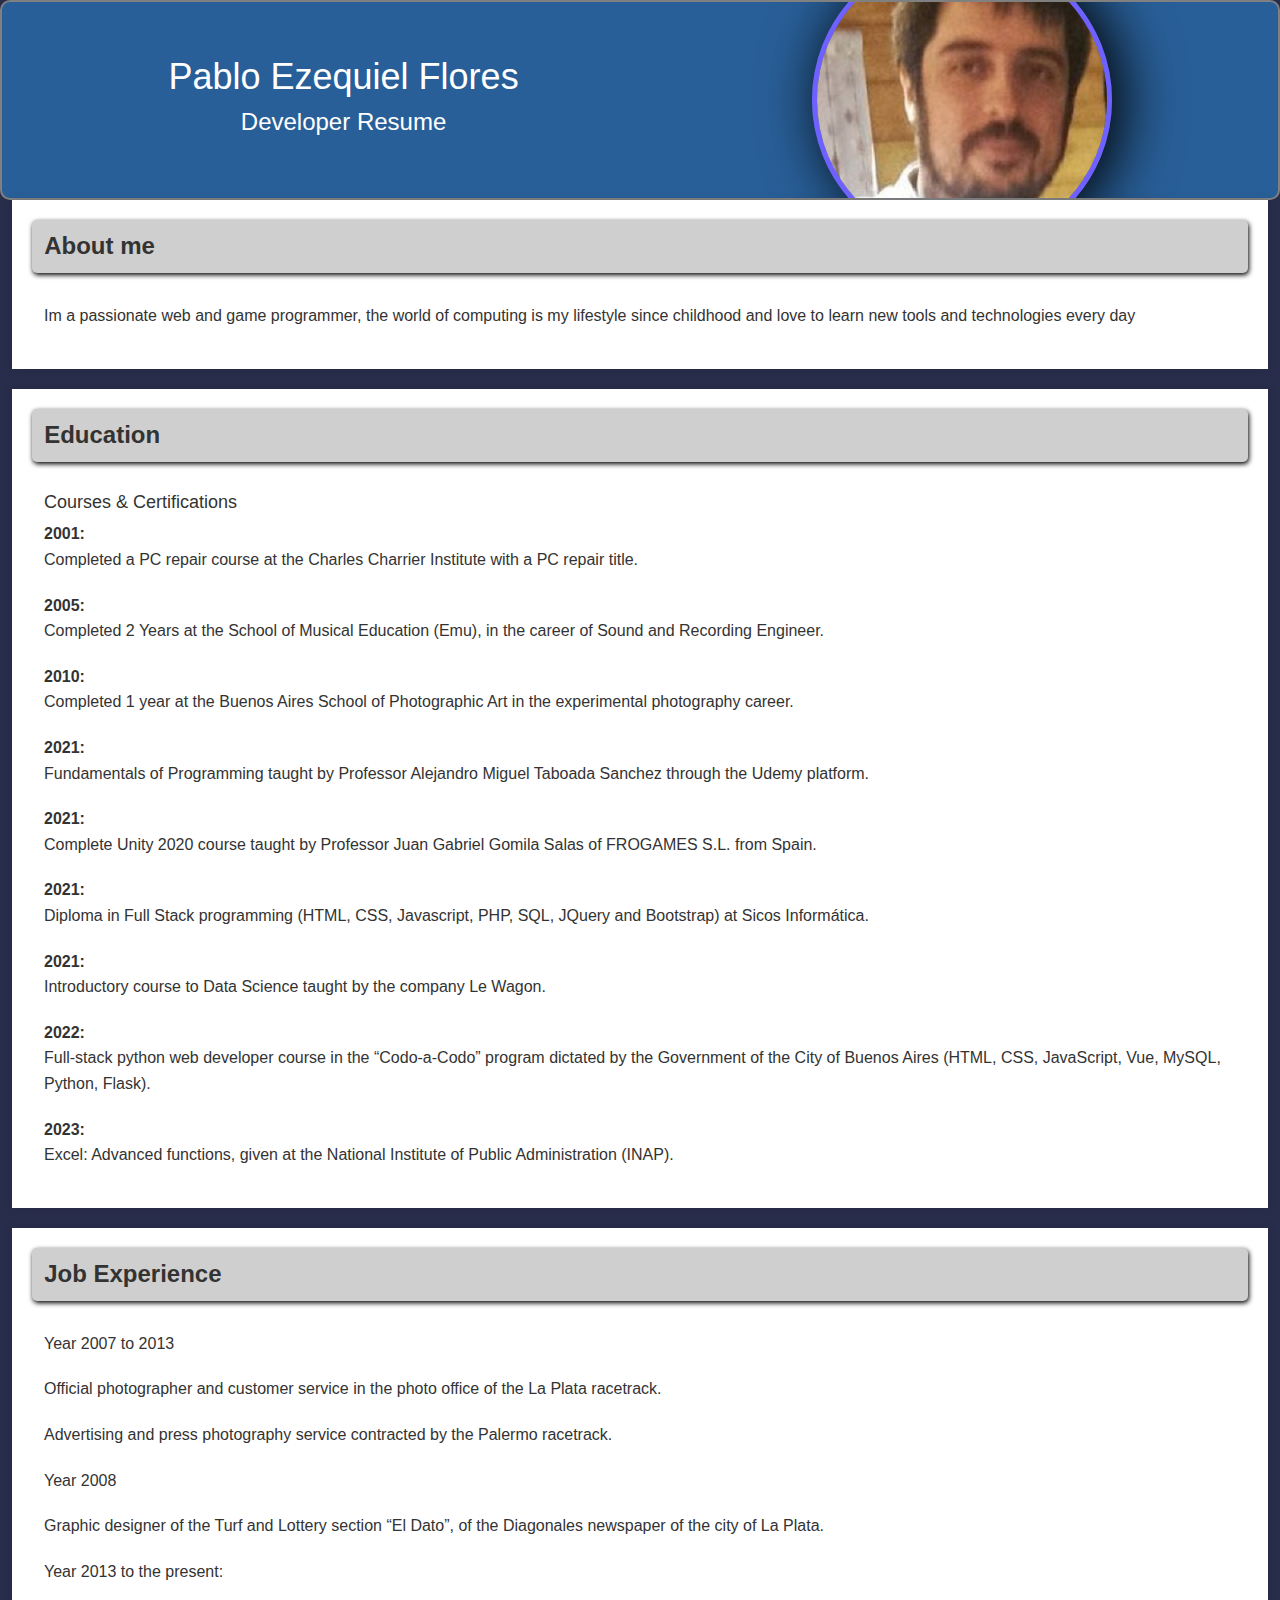
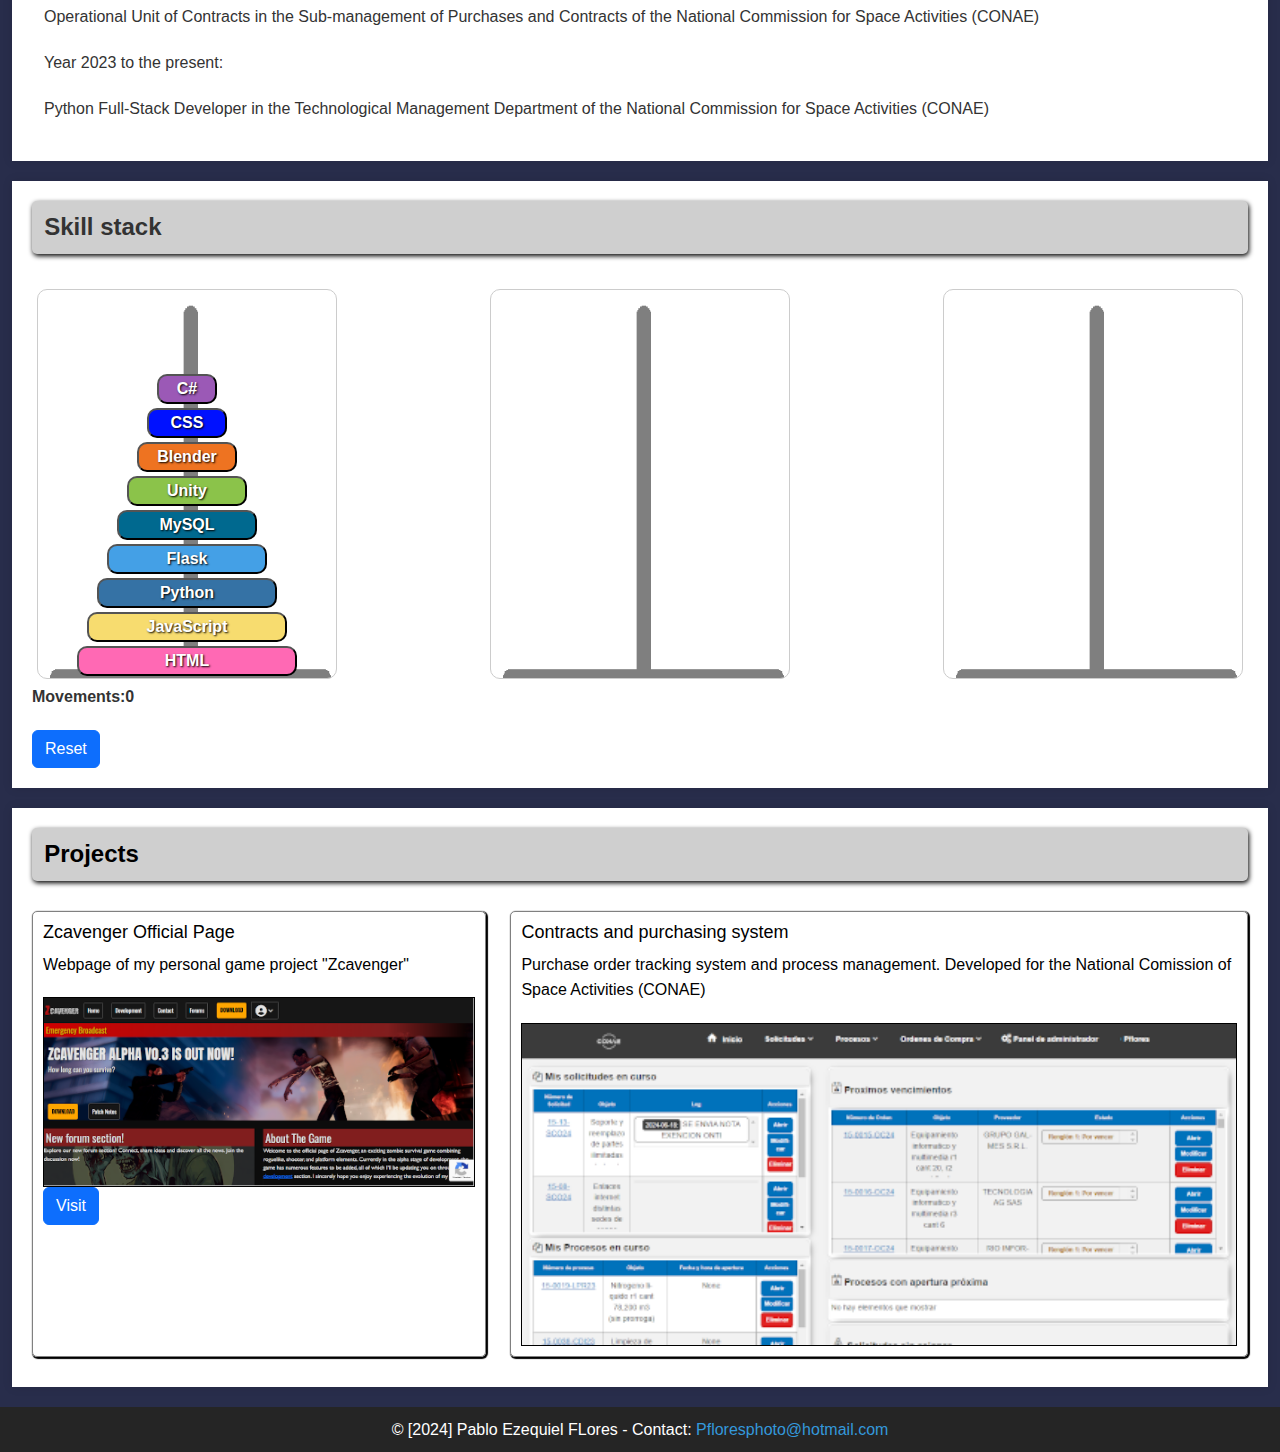
<file: Index.html>
<!DOCTYPE html>
<html lang="es">

<head>
    <meta charset="UTF-8">
    <meta name="viewport" content="width=device-width, initial-scale=1.0">
    <title>Pablo Ezequiel Flores - Dev resume</title>
    <link href="https://cdn.jsdelivr.net/npm/bootstrap@5.3.3/dist/css/bootstrap.min.css" rel="stylesheet"
        integrity="sha384-QWTKZyjpPEjISv5WaRU9OFeRpok6YctnYmDr5pNlyT2bRjXh0JMhjY6hW+ALEwIH" crossorigin="anonymous">

    <link rel="stylesheet" href="Styles/styles.css">
    <link rel="stylesheet" href="Styles/game.css">

</head>

<body>
    <header class="profile-header">
        <div>
            <h1>Pablo Ezequiel Flores</h1>
            <h2>Developer Resume</h2>
        </div>
        <div>
            <img src="Img/pablo.jpg" alt="Foto de perfil" class="profile-picture">

        </div>
    </header>
    <main class="container-fluid">
        <section id="about">
            <h2>About me</h2>
            <p class="container-fluid">Im a passionate web and game programmer, the world of computing is my lifestyle since childhood and love
                to learn new tools and technologies every day </p>
        </section>
        <section id="education">
            <h2>Education</h2>
            <ul class="container-fluid">
                <li>
                    <h3>Courses & Certifications</h3>
                    <ul>
                        <li><b>2001:</b>
                            <p>Completed a PC repair course at the Charles Charrier Institute with a PC repair title.
                            </p>
                        </li>
                        <li>
                            <b>2005:</b>
                            <p>Completed 2 Years at the School of Musical Education (Emu), in the career of Sound and
                                Recording Engineer.</p>
                        </li>
                        <li>
                            <b>2010:</b>
                            <p>Completed 1 year at the Buenos Aires School of Photographic Art in the experimental
                                photography career.</p>
                        </li>
                        <li><b>2021:</b>
                            <p>Fundamentals of Programming taught by Professor Alejandro Miguel Taboada Sanchez through
                                the Udemy platform.
                            </p>
                        </li>
                        <li><b>2021:</b>
                            <p>Complete Unity 2020 course taught by Professor Juan Gabriel Gomila Salas of FROGAMES S.L.
                                from Spain.</p>
                        </li>
                        <li>
                            <b>2021:</b>
                            <p>Diploma in Full Stack programming (HTML, CSS, Javascript, PHP, SQL, JQuery and Bootstrap)
                                at Sicos Informática.</p>
                        </li>
                        <li>
                            <b>2021:</b>
                            <p>Introductory course to Data Science taught by the company Le Wagon.</p>
                        </li>
                        <li><b>2022:</b>
                            <p>Full-stack python web developer course in the “Codo-a-Codo” program dictated by the
                                Government of the City of Buenos Aires (HTML, CSS, JavaScript, Vue, MySQL, Python,
                                Flask).</p>
                        </li>
                        <li><b>2023:</b>
                            <p>Excel: Advanced functions, given at the National Institute of Public Administration
                                (INAP).</p>
                        </li>

                    </ul>
                </li>
            </ul>
        </section>
        <section id="experience">
            <h2>Job Experience</h2>
            <ul class="container-fluid">
                <li>
                    <ul>
                        <p>Year 2007 to 2013</p>
                        <li>
                            <p>Official photographer and customer service in the photo office of the La Plata racetrack.
                            </p>
                        </li>
                        <li>
                            <p>Advertising and press photography service contracted by the Palermo racetrack. </p>
                        </li>
                    </ul>
                </li>
                <li>
                    <p>Year 2008</p>
                    <ul>
                        <li>
                            <p>Graphic designer of the Turf and Lottery section “El Dato”, of the Diagonales newspaper
                                of the city of La Plata.</p>
                        </li>
                    </ul>

                </li>
                <li>
                    <p>Year 2013 to the present:</p>
                    <ul>
                        <li>
                            <p>Operational Unit of Contracts in the Sub-management of Purchases and Contracts of the
                                National Commission for Space Activities (CONAE)</p>
                        </li>
                    </ul>

                </li>
                <li>
                    <p>Year 2023 to the present:</p>
                    <ul>
                        <li>
                            <p>Python Full-Stack Developer in the Technological Management Department of the National
                                Commission for Space Activities (CONAE)</p>
                        </li>
                    </ul>

                </li>
            </ul>
        </section>

        <section id="skills">
            <h2>Skill stack</h2>

            <div class="game-container" id="game-container">

                <div class="tower" id="tower-a">
                    <button class="disk html" data-tech="HTML" data-size="9">HTML</button>
                    <button class="disk javascript" data-tech="JavaScript" data-size="8">JavaScript</button>
                    <button class="disk python" data-tech="Python" data-size="7">Python</button>
                    <button class="disk flask" data-tech="Flask" data-size="6">Flask</button>
                    <button class="disk mysql" data-tech="MySQL" data-size="5">MySQL</button>
                    <button class="disk unity" data-tech="Unity" data-size="4">Unity</button>
                    <button class="disk blender" data-tech="Blender" data-size="3">Blender</button>
                    <button class="disk css" data-tech="Css" data-size="2">CSS</button>
                    <button class="disk csharp" data-tech="C#" data-size="1">C#</button>
                </div>
                <div class="tower" id="tower-b"></div>
                <div class="tower" id="tower-c"></div>
            </div>
            <div style="display: flex; flex-direction: row; align-items: center;">
                <p>
                    <b>Movements: </b>
                </p>
                <p><b id="move-counter"></b></p>
            </div>
            <div>
                <button class="btn btn-primary" id="reset-button" onclick="reset()">Reset</button>
            </div>

        </section>
        <section id="projects">
            <h2>Projects</h2>
            <ul>
                <li>
                    <h3>Zcavenger Official Page</h3>
                    <p>Webpage of my personal game project "Zcavenger" </p>
                    <img src="Img/zcavenger_page.png">
                    <a href="www.zcavenger.com"><button class="btn btn-primary">Visit</button></a>
                </li>
                <li>
                    <h3>Contracts and purchasing system </h3>
                    <p>Purchase order tracking system and process management. Developed for the National Comission of
                        Space Activities (CONAE) </p>
                    <img src="Img/conae.png">

                </li>
            </ul>
        </section>
    </main>
    <footer>
        <p>&copy; [2024] Pablo Ezequiel FLores - Contact: <a href="mailto:pfloresphoto@hotmail.com">Pfloresphoto@hotmail.com</a></p>
        
    </footer>
</body>

<script src="https://cdn.jsdelivr.net/npm/bootstrap@5.3.3/dist/js/bootstrap.bundle.min.js"
    integrity="sha384-YvpcrYf0tY3lHB60NNkmXc5s9fDVZLESaAA55NDzOxhy9GkcIdslK1eN7N6jIeHz"
    crossorigin="anonymous"></script>

<script src="Scripts/scripts.js"></script>

</html>
</file>
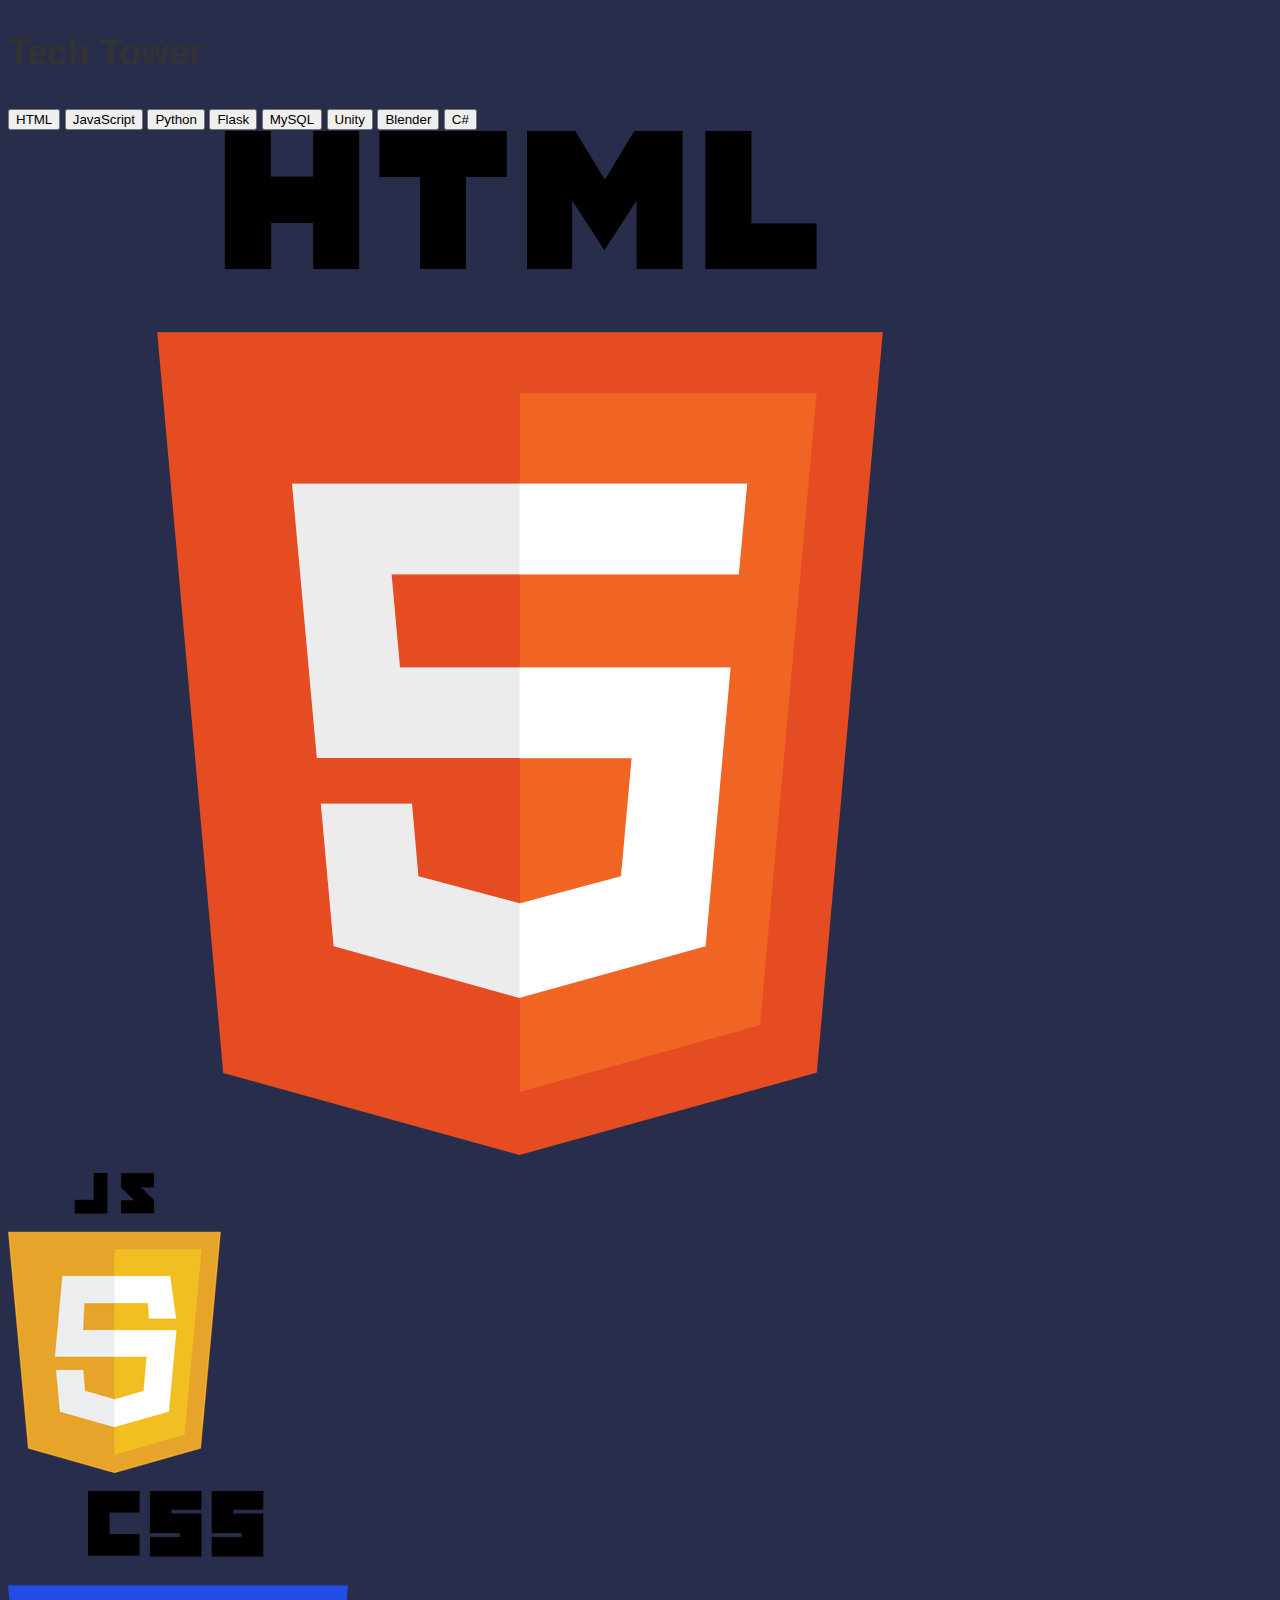
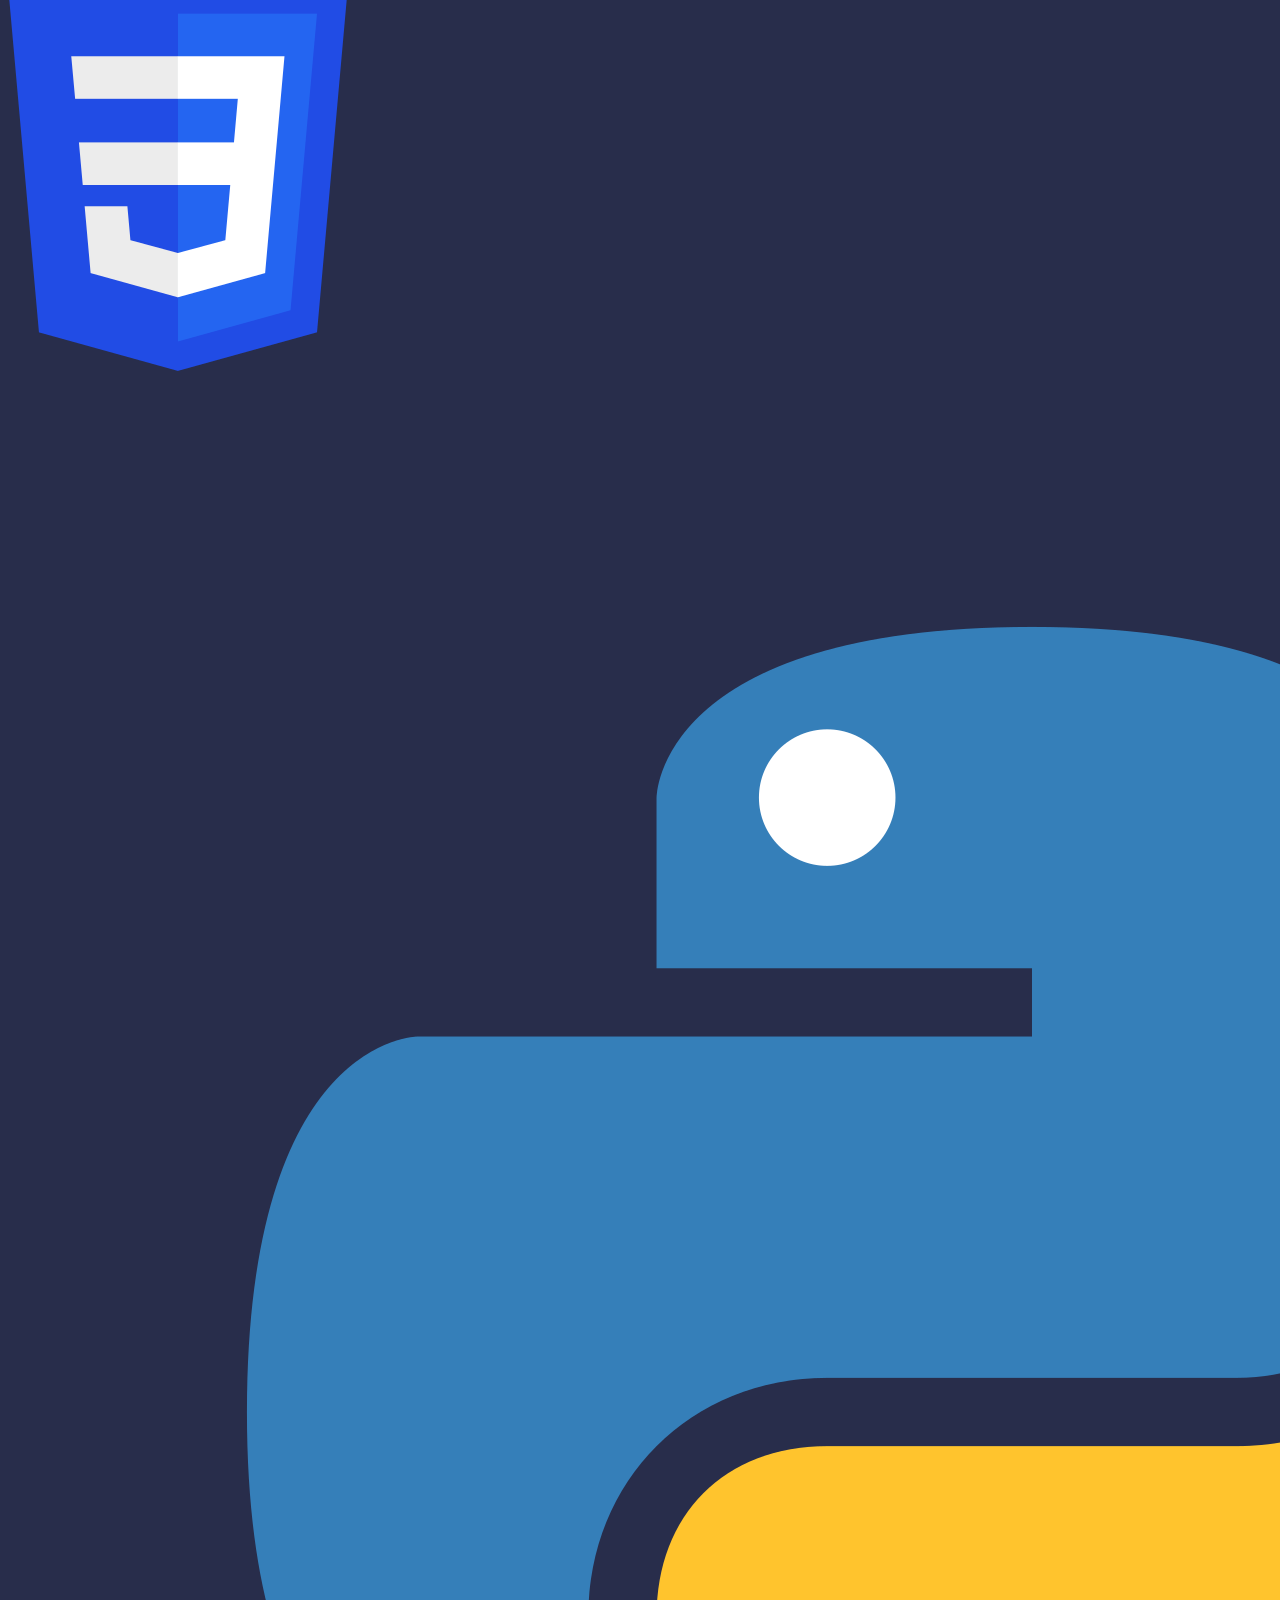
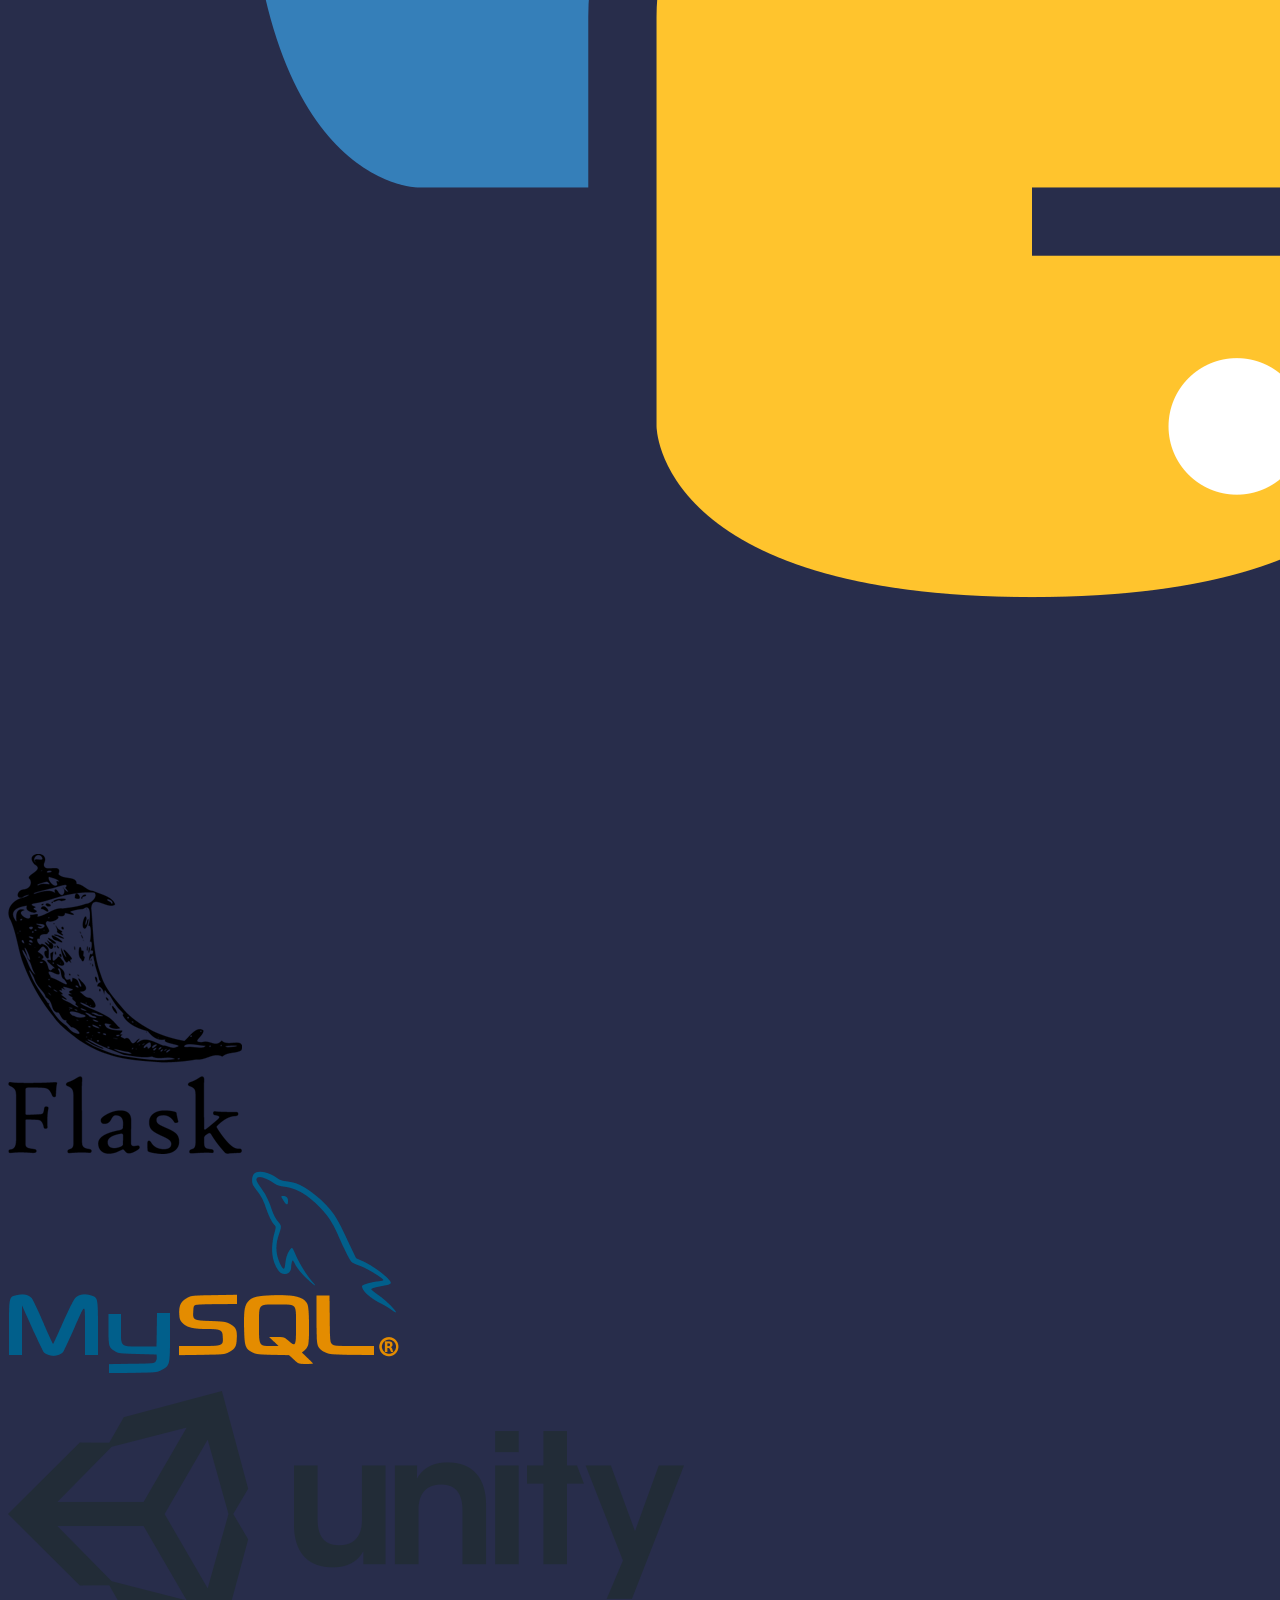
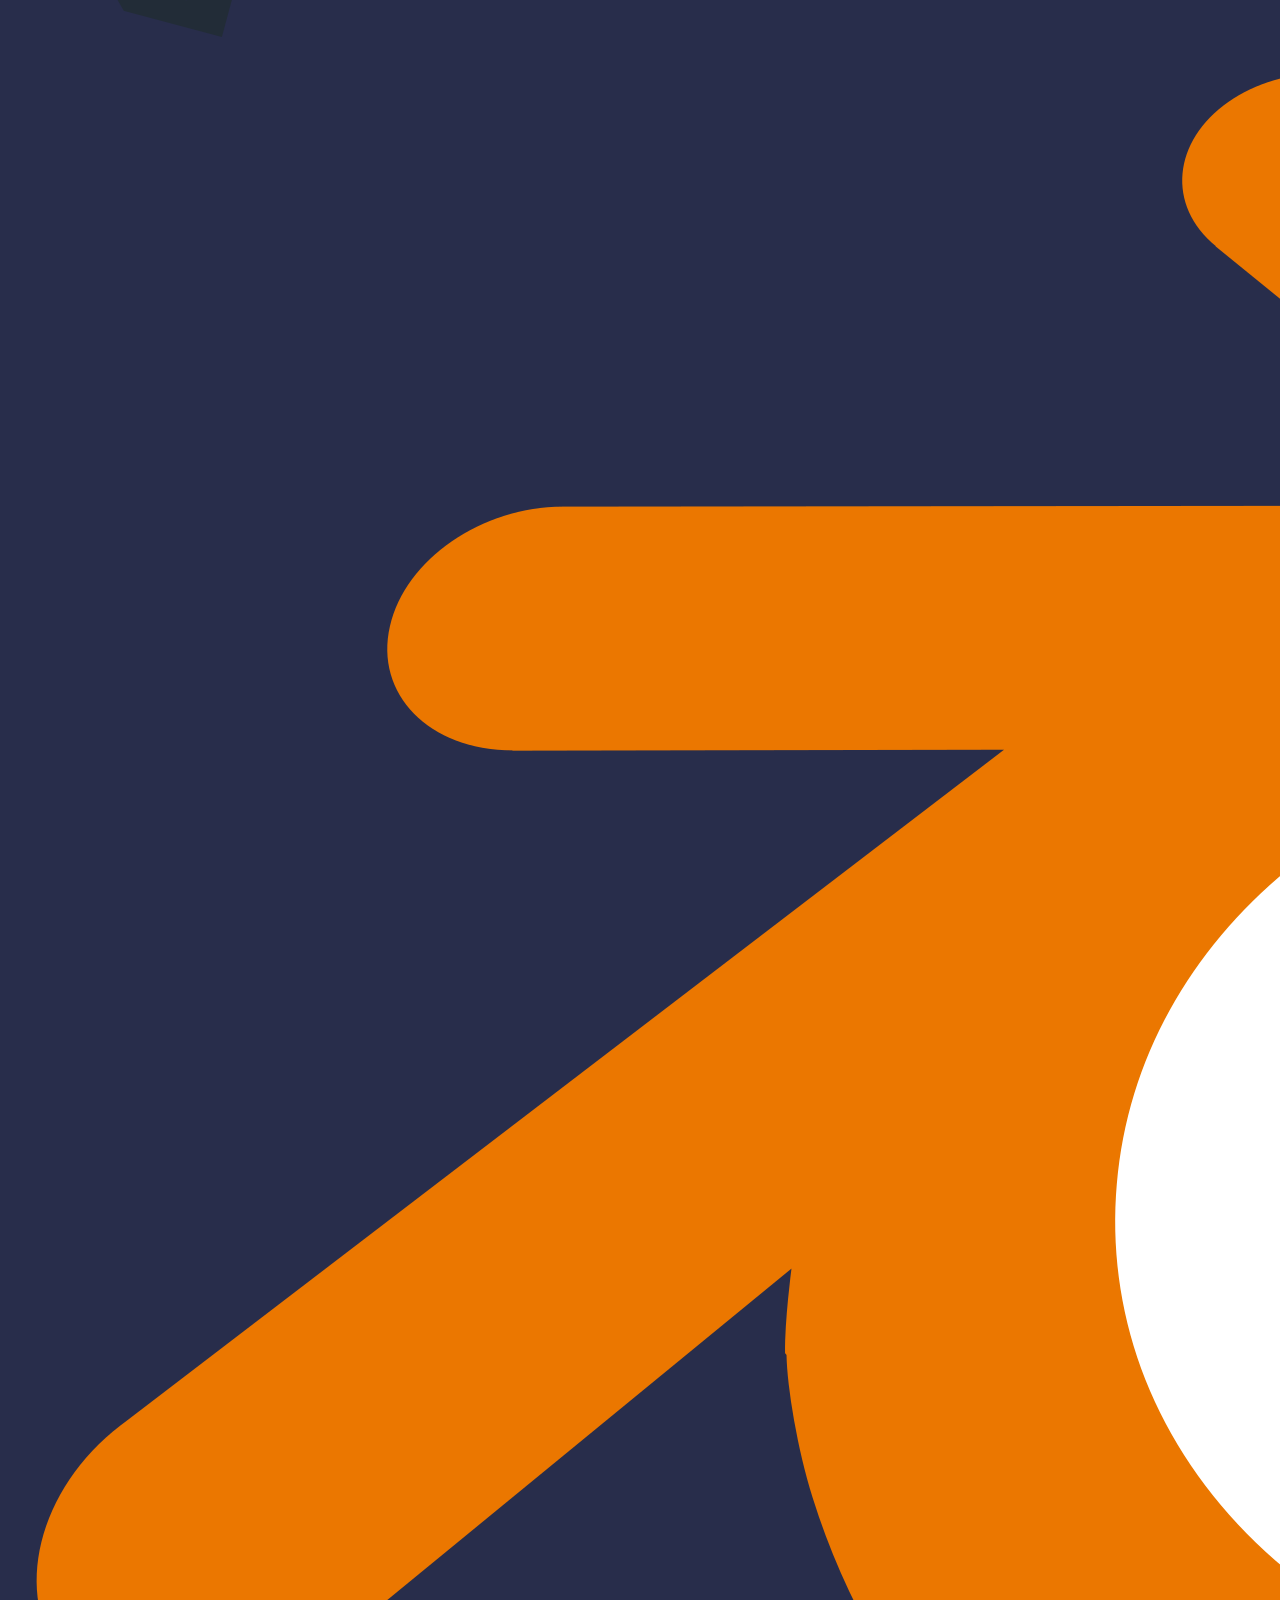
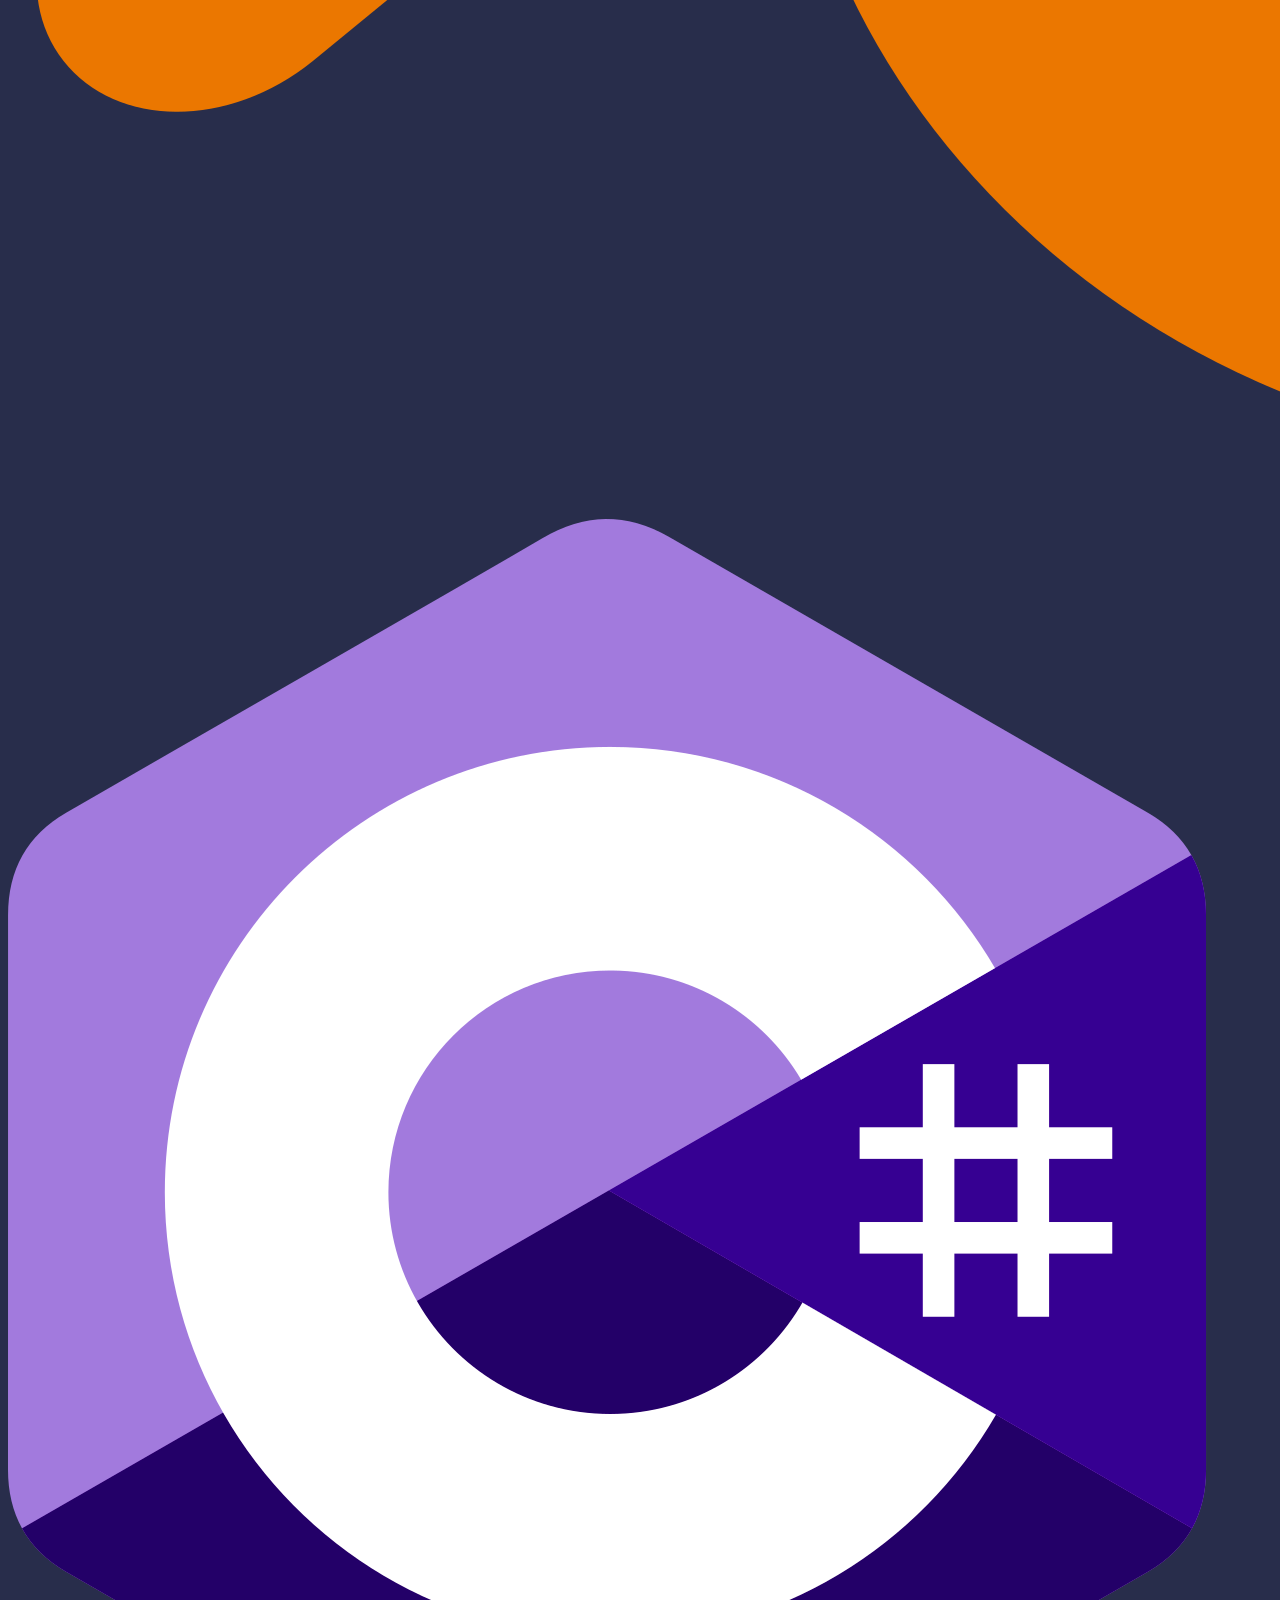
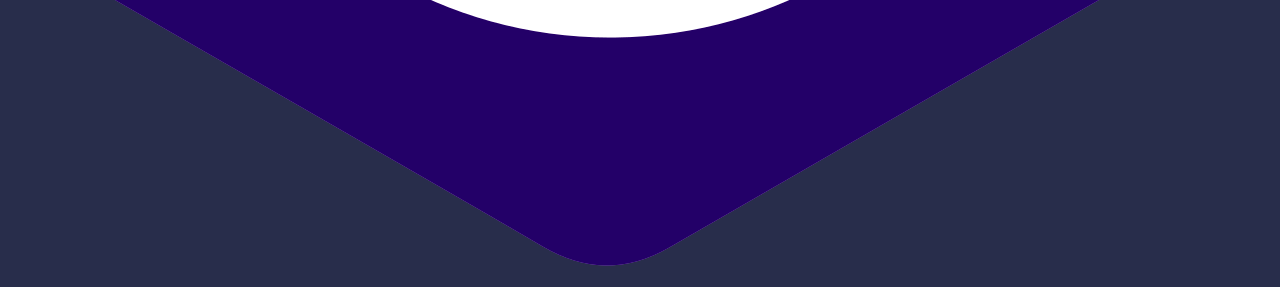
<file: game.html>
<!DOCTYPE html>
<html lang="es">

<head>
    <meta charset="UTF-8">
    <meta name="viewport" content="width=device-width, initial-scale=1.0">
    <title>Tech Tower</title>
    <link rel="stylesheet" href="Styles/styles.css">
</head>

<body>


    <div>
        <h1>Tech Tower</h1>
        <div id="game-container" class="game-container">
            <div class="tower" id="tower-a">
                <button class="disk html" data-tech="HTML" data-size="8">HTML</button>
                <button class="disk javascript" data-tech="JavaScript" data-size="7">JavaScript</button>
                <button class="disk python" data-tech="Python" data-size="6">Python</button>
                <button class="disk flask" data-tech="Flask" data-size="5">Flask</button>
                <button class="disk mysql" data-tech="MySQL" data-size="4">MySQL</button>
                <button class="disk unity" data-tech="Unity" data-size="3">Unity</button>
                <button class="disk blender" data-tech="Blender" data-size="2">Blender</button>
                <button class="disk csharp" data-tech="C#" data-size="1">C#</button>
            </div>
            <div class="tower" id="tower-b"></div>
            <div class="tower" id="tower-c"></div>
        </div>
        <script src="Scripts/scripts.js"></script>
    </div>
</body>


<ul class="">
    <li><img src="Img/html.png" alt="HTML"></li>
    <li><img src="Img/js.png" alt="Javascript"></li>
    <li><img src="Img/css.png" alt="CSS"></li>
    <li><img src="Img/python.png" alt="Python"></li>
    <li><img src="Img/flask.png" alt="Flask"></li>
    <li><img src="Img/mysql.png" alt="Mysql"></li>
    <li><img src="Img/unity.png" alt="Unity"></li>
    <li><img src="Img/blender.png" alt="Blender"></li>
    <li><img src="Img/csharp.png" alt="C#"></li>
</ul>
</file>
<file: Styles/styles.css>
* {
    box-sizing: border-box;
}

body {
   
    font-family: Arial, sans-serif;
    line-height: 1.6;
    color: #333;
    /* gris oscuro */
    background-color: #282d4b;
    /* blanco */
}

.main {
    display: flex;
    flex-direction: column;
    align-items: center;
    position: relative;
    z-index: 1;
}




h1 {
    font-size: 36px;
}

h2 {
    font-size: 24px;
}

h3 {
    font-size: 18px;
}

p {
    margin-bottom: 20px;
}

ul {
    list-style: none;
    padding: 0;
    margin: 0;
}

li {
    margin-bottom: 10px;
}

a {
    text-decoration: none;
    color: #3498db;
    /* azul claro */
}

a:hover {
    color: #2ecc71;
    /* verde claro */
}

/* Estilos para la sección de información personal */

header {
    background-color: #295F98;
    /* azul claro */
    padding: 20px;
    text-align: center;
    color: #fff;
    /* blanco */
}

header h1 {
    margin-bottom: 10px;
}

/* Estilos para las secciones */

section {
    background-color: #fff;
    /* blanco */
    padding: 20px;
    margin-bottom: 20px;
    box-shadow: 0 0 10px rgba(0, 0, 0, 0.1);
}

section h2 {
    margin-top: 0;
    background-color: #cfcfcf;
    border-radius: 5px;
    padding: 1%;
    font-weight: bold;
    box-shadow: 1px 2px 5px black ;
    margin-bottom: 30px;
}

/* Estilos para la sección de habilidades */

/*#skills ul {
    display: flex;
    flex-direction: row;
    flex-wrap: wrap;
    justify-content: center;
    gap: 2%;
}

#skills li img{
    border: 1px solid gray;
    width: auto;
    height: 200px;
    max-width: 300px;
    padding: 5%;
    border-radius: 5px;
    object-fit: contain;
    box-shadow: 1px 1px 5px 1px black;
}*/



/* Estilos para la sección de proyectos */

#projects{
    color: black;
}

#projects ul {
    display: flex;

    columns: 2;
    -webkit-columns: 2;
    -moz-columns: 2;
    gap: 2%;
}

#projects li {
    background-color: CDC2A5;
    border: 1px solid gray;
    box-shadow: 1px 1px 1px 1px  black;
    border-radius: 5px;
    padding: 10px;
}

#projects a {
    color: #3498db;
    /* azul claro */
}

#projects a:hover {
    color: #2ecc71;
    /* verde claro */
}

#projects img {
    width: 100%;
    border: 1px solid black;
}

.profile-header {
    border-radius: 10px;
    width: 100%;
    max-height: 200px;
    display: flex;
    flex-direction: row;
    align-items: center;
    justify-content: space-around;
    border: 2px solid gray;
    overflow: hidden;
}

.profile-picture {
    width: 300px;
    height: 300px;
    border-radius: 50%;
    object-fit: cover;
    border: 5px solid rgb(112, 96, 255);
    box-shadow: 10px 1px 60px 1px black;
}


footer {
    background-color: #252525;
    /* azul claro */
    padding: 10px;
    text-align: center;
    color: #fff;
    /* blanco */
    clear: both;
}

footer p {
    margin-bottom: 0;
}
</file>
<file: Styles/game.css>
/*Juego */
.game-container {
    display: flex;
    justify-content: space-between;
    align-items: flex-end;
    padding: 5px;
    height: 400px;
    width: 100%;
    position: relative;
    z-index: 2;
    pointer-events: all;
}

.tower {
    display: flex;
    flex-direction: column-reverse;
    justify-content: flex-start;
    align-items: center;
    border: 1px solid #ccc;
    border-radius: 10px;
    width: 300px;
    height: 100%;
    background-image: url('../Img/hanoi-base.png');
    background-repeat: no-repeat;
    background-position: center;
    background-size: cover;
    margin: 0;
    padding: 0;
    position: relative;
    z-index: 1; /* Asegura que las torres estén por debajo de los discos */
}

.tower.hover {
    background-color: #d0d0d0; /* Color para indicar que es un destino válido */
    border-color: #2ecc71; /* Cambio de borde para mayor énfasis */
}

.disk {
    display: flex;
    justify-content: center;
    align-items: center;
    width: 80px;
    border-radius: 10px;
    margin: 2px 0;
    cursor: pointer;
    color: white;
    font-weight: bold;
    text-align: center;
    user-select: none;
    text-shadow: 1px 1px 2px black ;
    position: relative;
    z-index: 2;
}

.disk:last-child:hover{
    animation: marginUp 0.2s forwards;
}

@keyframes marginUp {
    from {margin: 2px 0;
    }
    to{margin: 8px 8px;}
}

.html { background-color: #ff69b4; width: 220px; height: 30px; }
.javascript { background-color: #f7dc6f; width: 200px;  height: 30px;}
.python { background-color: #3572a5; width: 180px;  height: 30px;}
.flask { background-color: #44a0e6; width: 160px;  height: 30px;}
.mysql { background-color: #00698f; width: 140px; height: 30px; }
.unity { background-color: #8bc34a; width: 120px;  height: 30px;}
.blender { background-color: #ee7321; width: 100px; height: 30px; }
.css { background-color: #0011ff; width: 80px; height: 30px; }
.csharp { background-color: #9b59b6; width: 60px; height: 30px; }
</file>
